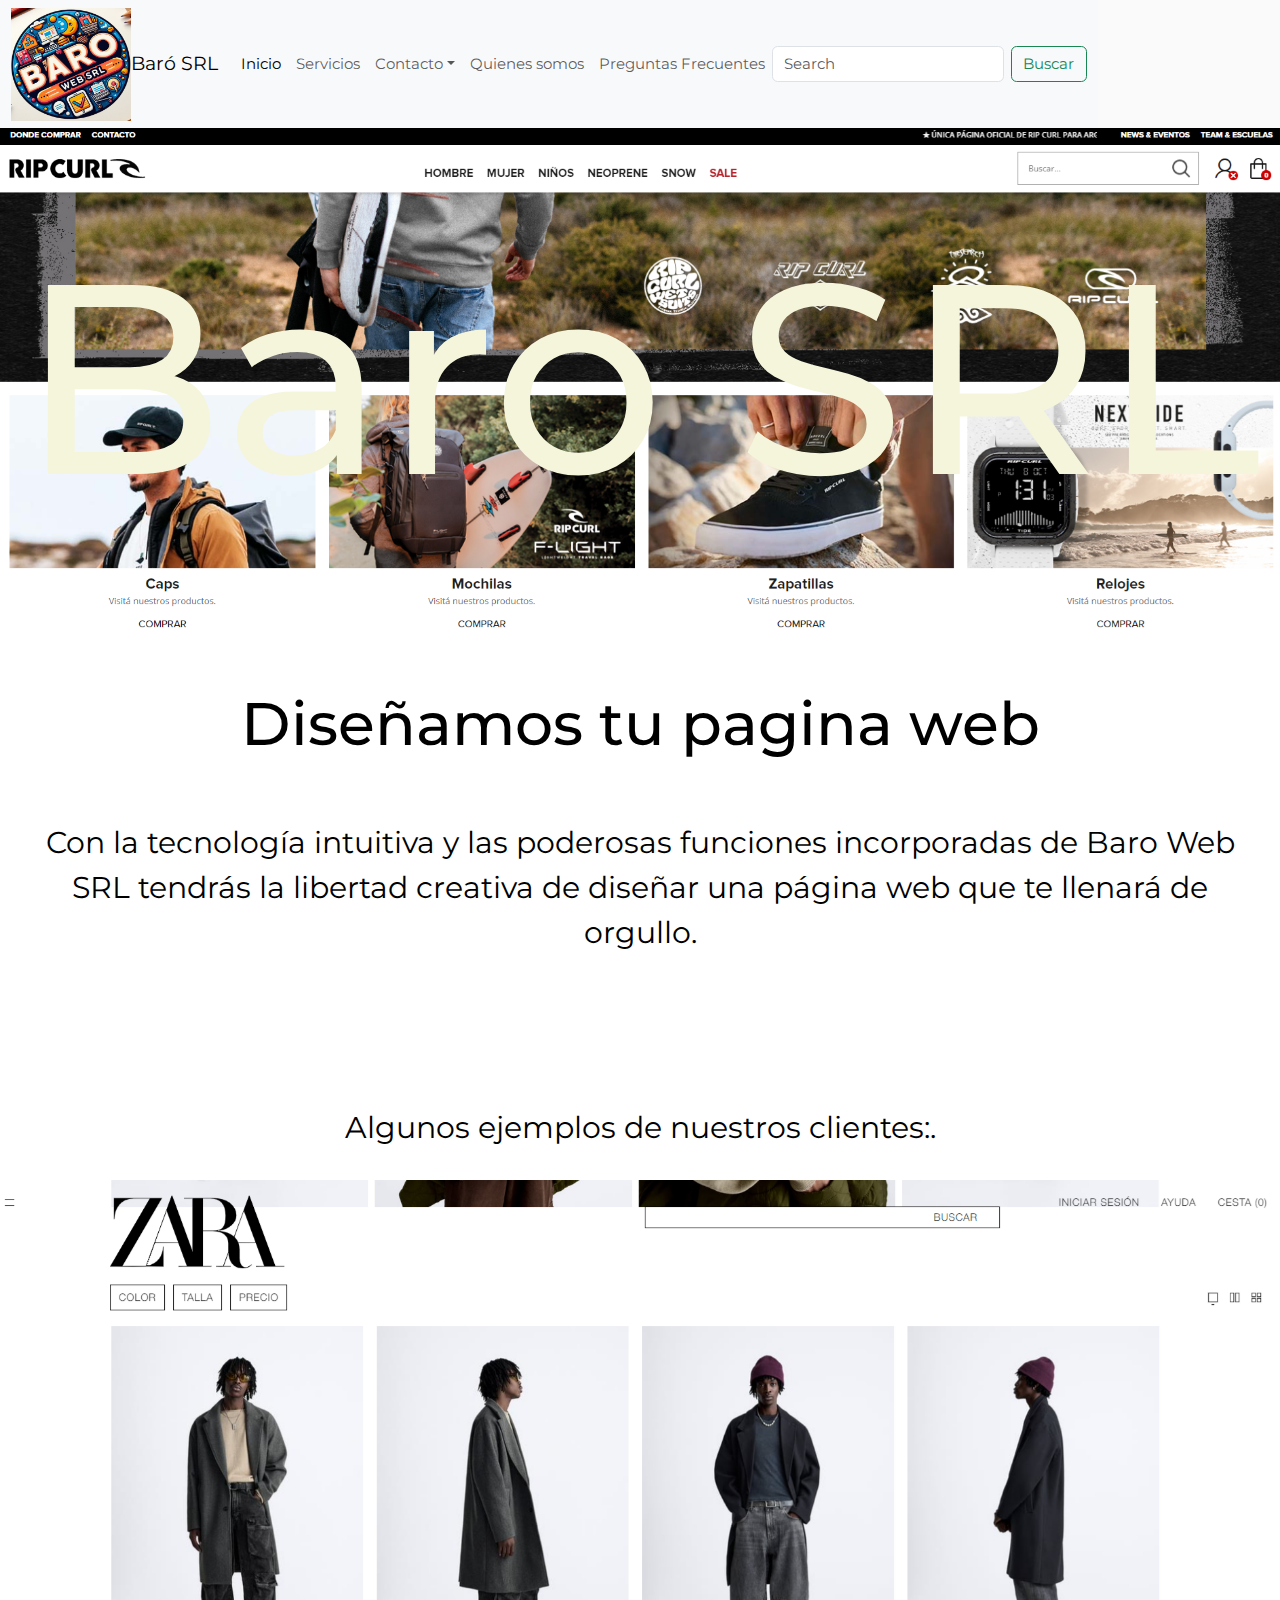
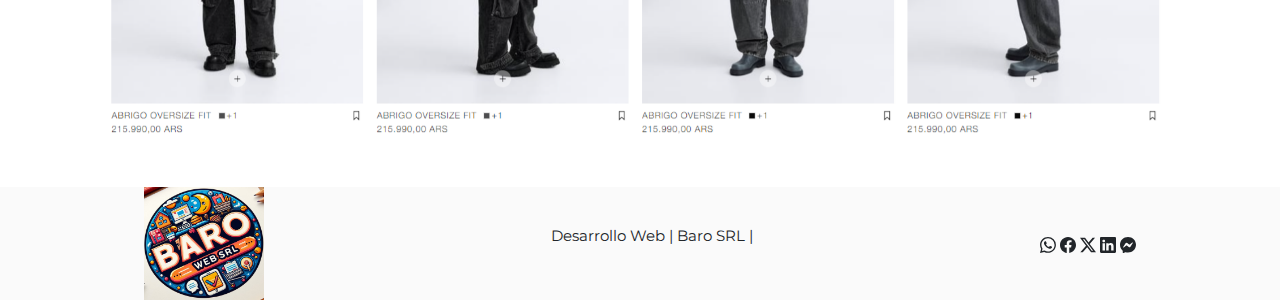
<file: index.html>
<!DOCTYPE html>
<html lang="en">
<head>
    <meta charset="UTF-8">
    <meta name="viewport" content="width=device-width, initial-scale=1.0">
    <!--google fonts-->
    <link rel="preconnect" href="https://fonts.googleapis.com">
    <link rel="preconnect" href="https://fonts.gstatic.com" crossorigin>
    <link href="https://fonts.googleapis.com/css2?family=Montserrat:ital,wght@0,100..900;1,100..900&display=swap" rel="stylesheet">
    <!--BOO-->
    <link href="https://cdn.jsdelivr.net/npm/bootstrap@5.3.3/dist/css/bootstrap.min.css" rel="stylesheet" integrity="sha384-QWTKZyjpPEjISv5WaRU9OFeRpok6YctnYmDr5pNlyT2bRjXh0JMhjY6hW+ALEwIH" crossorigin="anonymous">
    <!--mis estilos-->
    <link rel="stylesheet" href="./css/style.css">
    <title>Baro srl</title>
</head>
<body>
<div class="div-container">
    <header class="encabezado">
        <nav class="navbar navbar-expand-lg bg-body-tertiary">
            <div class="container-fluid">
                <img class="w-img" src="./assets/Designer (1).jpeg" alt="Logo empresa">
              <a class="navbar-brand" href="#">Baró SRL</a>
              <button class="navbar-toggler" type="button" data-bs-toggle="collapse" data-bs-target="#navbarSupportedContent" aria-controls="navbarSupportedContent" aria-expanded="false" aria-label="Toggle navigation">
                <span class="navbar-toggler-icon"></span>
              </button>
              <div class="collapse navbar-collapse" id="navbarSupportedContent">
                <ul class="navbar-nav me-auto mb-2 mb-lg-0">
                  <li class="nav-item">
                    <a class="nav-link active" aria-current="page" href="./index.html">Inicio</a>
                  </li>
                  <li class="nav-item">
                    <a class="nav-link" href="./pages/servicios.html">Servicios</a>
                  </li>
                  <li class="nav-item dropdown">
                    <a class="nav-link dropdown-toggle" href="./pages/contacto.html">Contacto</a>
                  </li>
                  <li class="nav-item">
                    <a class="nav-link" href="./pages/quienes-somos.html">Quienes somos</a>
                  </li>
                  <li class="nav-item">
                    <a class="nav-link" href="./pages/preguntas-frecuentes.html">Preguntas Frecuentes</a>
                  </li>
                </ul>
                <form class="d-flex" role="search">
                  <input class="form-control me-2" type="search" placeholder="Search" aria-label="Search">
                  <button class="btn btn-outline-success" type="submit">Buscar</button>
                </form>
              </div>
            </div>
          </nav>
    </header>
    <main>
        <div class="bg-banner"> <!--contenedor background-->
            <h1 class="title-primary">Baro SRL</h1>
        </div>
        <SECTion>
          <h2 class="title-second">Diseñamos tu pagina web</h2>
          <p class="parrafo">Con la tecnología intuitiva y las poderosas funciones incorporadas de Baro Web SRL tendrás la libertad creativa de diseñar una página web que te llenará de orgullo.</p>
          <BR>
          </BR>
          <BR>
          </BR>
          <p class="clientes">Algunos ejemplos de nuestros clientes:.</p>
            <div id="carouselExampleIndicators" class="carousel slide">
                <div class="carousel-indicators">
                  <button type="button" data-bs-target="#carouselExampleIndicators" data-bs-slide-to="0" class="active" aria-current="true" aria-label="Slide 1"></button>
                  <button type="button" data-bs-target="#carouselExampleIndicators" data-bs-slide-to="1" aria-label="Slide 2"></button>
                  <button type="button" data-bs-target="#carouselExampleIndicators" data-bs-slide-to="2" aria-label="Slide 3"></button>
                </div>
                <div class="carousel-inner">
                  <div class="carousel-item active">
                    <img src="./assets/EJEMPLO.png" class="d-block w-100" alt="...">
                  </div>
                  <div class="carousel-item">
                    <img src="./assets/one.png" class="d-block w-100" alt="...">
                  </div>
                  <div class="carousel-item">
                    <img src="./assets/two.png" class="d-block w-100" alt="...">
                  </div>
                </div>
                <button class="carousel-control-prev" type="button" data-bs-target="#carouselExampleIndicators" data-bs-slide="prev">
                  <span class="carousel-control-prev-icon" aria-hidden="true"></span>
                  <span class="visually-hidden">Previous</span>
                </button>
                <button class="carousel-control-next" type="button" data-bs-target="#carouselExampleIndicators" data-bs-slide="next">
                  <span class="carousel-control-next-icon" aria-hidden="true"></span>
                  <span class="visually-hidden">Next</span>
                </button>
              </div>
        </SECTion>
    </main>
    <footer class="pie">
        <!--logo-->
        <img class="w-img" src="./assets/Designer (1).jpeg" alt="logo">
        <!--copyright-->
        <p> Desarrollo Web | Baro SRL |</p>
         <!--redes sociales-->
        <div>
          <svg xmlns="http://www.w3.org/2000/svg" width="16" height="16" fill="currentColor" class="bi bi-whatsapp" viewBox="0 0 16 16">
            <path d="M13.601 2.326A7.85 7.85 0 0 0 7.994 0C3.627 0 .068 3.558.064 7.926c0 1.399.366 2.76 1.057 3.965L0 16l4.204-1.102a7.9 7.9 0 0 0 3.79.965h.004c4.368 0 7.926-3.558 7.93-7.93A7.9 7.9 0 0 0 13.6 2.326zM7.994 14.521a6.6 6.6 0 0 1-3.356-.92l-.24-.144-2.494.654.666-2.433-.156-.251a6.56 6.56 0 0 1-1.007-3.505c0-3.626 2.957-6.584 6.591-6.584a6.56 6.56 0 0 1 4.66 1.931 6.56 6.56 0 0 1 1.928 4.66c-.004 3.639-2.961 6.592-6.592 6.592m3.615-4.934c-.197-.099-1.17-.578-1.353-.646-.182-.065-.315-.099-.445.099-.133.197-.513.646-.627.775-.114.133-.232.148-.43.05-.197-.1-.836-.308-1.592-.985-.59-.525-.985-1.175-1.103-1.372-.114-.198-.011-.304.088-.403.087-.088.197-.232.296-.346.1-.114.133-.198.198-.33.065-.134.034-.248-.015-.347-.05-.099-.445-1.076-.612-1.47-.16-.389-.323-.335-.445-.34-.114-.007-.247-.007-.38-.007a.73.73 0 0 0-.529.247c-.182.198-.691.677-.691 1.654s.71 1.916.81 2.049c.098.133 1.394 2.132 3.383 2.992.47.205.84.326 1.129.418.475.152.904.129 1.246.08.38-.058 1.171-.48 1.338-.943.164-.464.164-.86.114-.943-.049-.084-.182-.133-.38-.232"/>
          </svg>
          <svg xmlns="http://www.w3.org/2000/svg" width="16" height="16" fill="currentColor" class="bi bi-facebook" viewBox="0 0 16 16">
            <path d="M16 8.049c0-4.446-3.582-8.05-8-8.05C3.58 0-.002 3.603-.002 8.05c0 4.017 2.926 7.347 6.75 7.951v-5.625h-2.03V8.05H6.75V6.275c0-2.017 1.195-3.131 3.022-3.131.876 0 1.791.157 1.791.157v1.98h-1.009c-.993 0-1.303.621-1.303 1.258v1.51h2.218l-.354 2.326H9.25V16c3.824-.604 6.75-3.934 6.75-7.951"/>
          </svg>
          <svg xmlns="http://www.w3.org/2000/svg" width="16" height="16" fill="currentColor" class="bi bi-twitter-x" viewBox="0 0 16 16">
            <path d="M12.6.75h2.454l-5.36 6.142L16 15.25h-4.937l-3.867-5.07-4.425 5.07H.316l5.733-6.57L0 .75h5.063l3.495 4.633L12.601.75Zm-.86 13.028h1.36L4.323 2.145H2.865z"/>
          </svg>
          <svg xmlns="http://www.w3.org/2000/svg" width="16" height="16" fill="currentColor" class="bi bi-linkedin" viewBox="0 0 16 16">
            <path d="M0 1.146C0 .513.526 0 1.175 0h13.65C15.474 0 16 .513 16 1.146v13.708c0 .633-.526 1.146-1.175 1.146H1.175C.526 16 0 15.487 0 14.854zm4.943 12.248V6.169H2.542v7.225zm-1.2-8.212c.837 0 1.358-.554 1.358-1.248-.015-.709-.52-1.248-1.342-1.248S2.4 3.226 2.4 3.934c0 .694.521 1.248 1.327 1.248zm4.908 8.212V9.359c0-.216.016-.432.08-.586.173-.431.568-.878 1.232-.878.869 0 1.216.662 1.216 1.634v3.865h2.401V9.25c0-2.22-1.184-3.252-2.764-3.252-1.274 0-1.845.7-2.165 1.193v.025h-.016l.016-.025V6.169h-2.4c.03.678 0 7.225 0 7.225z"/>
          </svg>
          <svg xmlns="http://www.w3.org/2000/svg" width="16" height="16" fill="currentColor" class="bi bi-messenger" viewBox="0 0 16 16">
            <path d="M0 7.76C0 3.301 3.493 0 8 0s8 3.301 8 7.76-3.493 7.76-8 7.76c-.81 0-1.586-.107-2.316-.307a.64.64 0 0 0-.427.03l-1.588.702a.64.64 0 0 1-.898-.566l-.044-1.423a.64.64 0 0 0-.215-.456C.956 12.108 0 10.092 0 7.76m5.546-1.459-2.35 3.728c-.225.358.214.761.551.506l2.525-1.916a.48.48 0 0 1 .578-.002l1.869 1.402a1.2 1.2 0 0 0 1.735-.32l2.35-3.728c.226-.358-.214-.761-.551-.506L9.728 7.381a.48.48 0 0 1-.578.002L7.281 5.98a1.2 1.2 0 0 0-1.735.32z"/>
          </svg>
        </div>    
    </footer>
</div>

<!--BS SCRIP-->
<script src="https://cdn.jsdelivr.net/npm/@popperjs/core@2.11.8/dist/umd/popper.min.js" integrity="sha384-I7E8VVD/ismYTF4hNIPjVp/Zjvgyol6VFvRkX/vR+Vc4jQkC+hVqc2pM8ODewa9r" crossorigin="anonymous"></script>
<script src="https://cdn.jsdelivr.net/npm/bootstrap@5.3.3/dist/js/bootstrap.min.js" integrity="sha384-0pUGZvbkm6XF6gxjEnlmuGrJXVbNuzT9qBBavbLwCsOGabYfZo0T0to5eqruptLy" crossorigin="anonymous"></script>

</body>
</html>
</file>
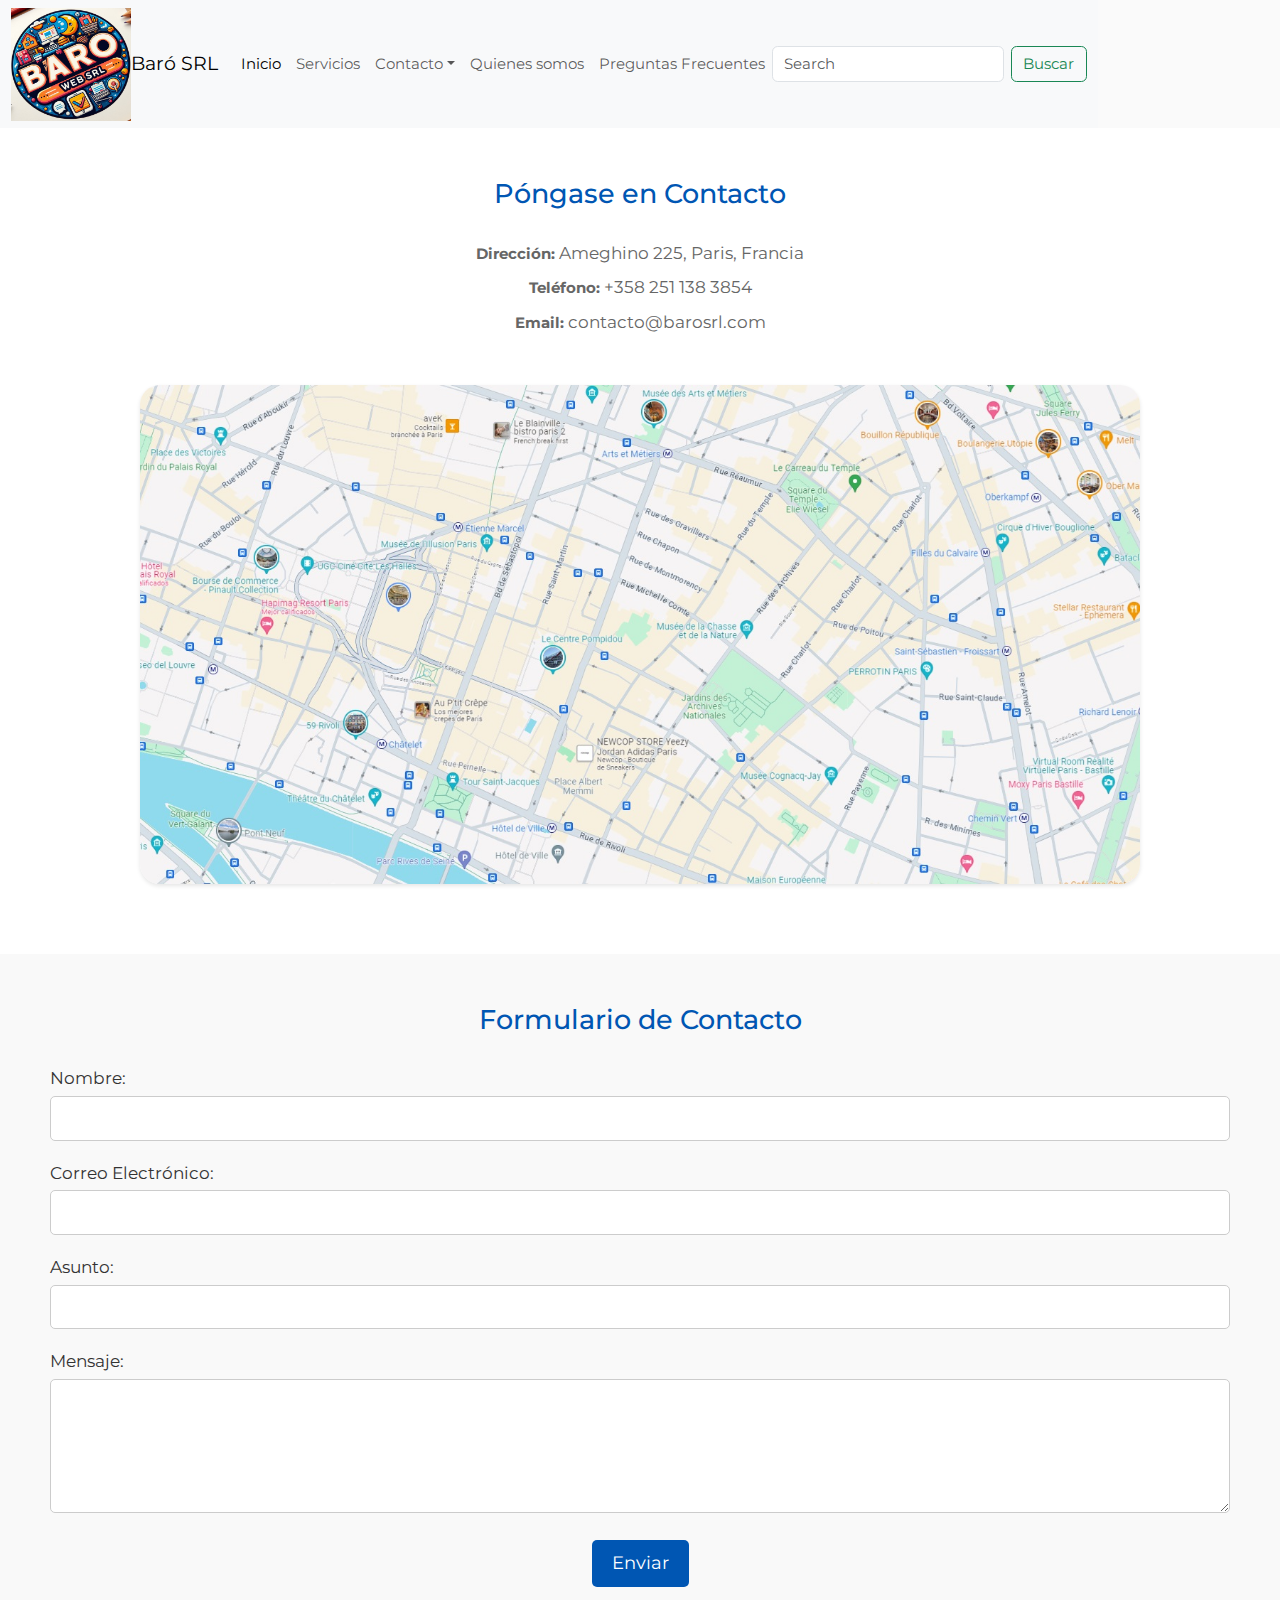
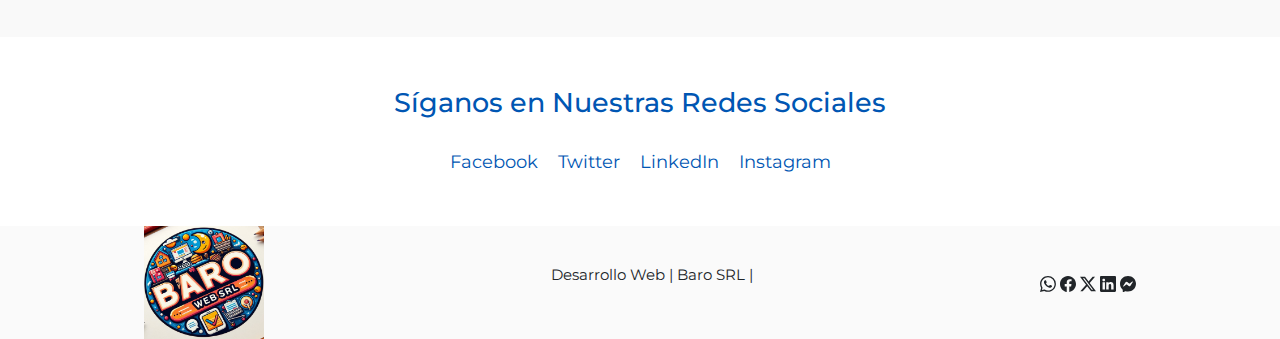
<file: pages/contacto.html>
<!DOCTYPE html>
<html lang="en">
<head>
    <meta charset="UTF-8">
    <meta name="viewport" content="width=device-width, initial-scale=1.0">
    <!--google fonts-->
    <link rel="preconnect" href="https://fonts.googleapis.com">
    <link rel="preconnect" href="https://fonts.gstatic.com" crossorigin>
    <link href="https://fonts.googleapis.com/css2?family=Montserrat:ital,wght@0,100..900;1,100..900&display=swap" rel="stylesheet">
    <!--BOO-->
    <link href="https://cdn.jsdelivr.net/npm/bootstrap@5.3.3/dist/css/bootstrap.min.css" rel="stylesheet" integrity="sha384-QWTKZyjpPEjISv5WaRU9OFeRpok6YctnYmDr5pNlyT2bRjXh0JMhjY6hW+ALEwIH" crossorigin="anonymous">
    <!--mis estilos-->
    <link rel="stylesheet" href="../css/style.css">
    <title>Contacto</title>
</head>
<body>
<div class="div-container">
    <header class="encabezado">
        <nav class="navbar navbar-expand-lg bg-body-tertiary">
            <div class="container-fluid">
                <img class="w-img" src="../assets/Designer (1).jpeg" alt="Logo empresa">
              <a class="navbar-brand" href="#">Baró SRL</a>
              <button class="navbar-toggler" type="button" data-bs-toggle="collapse" data-bs-target="#navbarSupportedContent" aria-controls="navbarSupportedContent" aria-expanded="false" aria-label="Toggle navigation">
                <span class="navbar-toggler-icon"></span>
              </button>
              <div class="collapse navbar-collapse" id="navbarSupportedContent">
                <ul class="navbar-nav me-auto mb-2 mb-lg-0">
                  <li class="nav-item">
                    <a class="nav-link active" aria-current="page" href="../index.html">Inicio</a>
                  </li>
                  <li class="nav-item">
                    <a class="nav-link" href="./servicios.html">Servicios</a>
                  </li>
                  <li class="nav-item dropdown">
                        <a class="nav-link dropdown-toggle" href="./contacto.html">Contacto</a>
                  </li>
                  <li class="nav-item">
                    <a class="nav-link" href="./quienes-somos.html">Quienes somos</a>
                  </li>
                  <li class="nav-item">
                    <a class="nav-link" href="./preguntas-frecuentes.html">Preguntas Frecuentes</a>
                  </li>
                </ul>
                <form class="d-flex" role="search">
                  <input class="form-control me-2" type="search" placeholder="Search" aria-label="Search">
                  <button class="btn btn-outline-success" type="submit">Buscar</button>
                </form>
              </div>
            </div>
          </nav>
    </header>
    <section class="contact-info">
        <h2>Póngase en Contacto</h2>
        <div class="info">
            <p><strong>Dirección:</strong> Ameghino 225, Paris, Francia</p>
            <p><strong>Teléfono:</strong> +358 251 138 3854</p>
            <p><strong>Email:</strong> contacto@barosrl.com</p>
        </div>
        <div class="map">
            <img src="../assets/MAPA.jpg" alt="Mapa de la ubicación de la empresa">
        </div>
    </section>
    <section class="contact-form">
        <h2>Formulario de Contacto</h2>
        <form action="enviar_formulario.php" method="post">
            <div class="form-group">
                <label for="nombre">Nombre:</label>
                <input type="text" id="nombre" name="nombre" required>
            </div>
            <div class="form-group">
                <label for="email">Correo Electrónico:</label>
                <input type="email" id="email" name="email" required>
            </div>
            <div class="form-group">
                <label for="asunto">Asunto:</label>
                <input type="text" id="asunto" name="asunto" required>
            </div>
            <div class="form-group">
                <label for="mensaje">Mensaje:</label>
                <textarea id="mensaje" name="mensaje" rows="5" required></textarea>
            </div>
            <button type="submit">Enviar</button>
        </form>
    </section>
    <footer>
        <section class="social-media">
            <h2>Síganos en Nuestras Redes Sociales</h2>
            <div class="social-links">
                <a href="https://www.facebook.com" target="_blank">Facebook</a>
                <a href="https://www.twitter.com" target="_blank">Twitter</a>
                <a href="https://www.linkedin.com" target="_blank">LinkedIn</a>
                <a href="https://www.instagram.com" target="_blank">Instagram</a>
            </div>
        </section>
        <section class="pie">
            <img class="w-img" src="../assets/Designer (1).jpeg" alt="logo">
            <!--copyright-->
            <p> Desarrollo Web | Baro SRL |</p>
                <div>
                  <svg xmlns="http://www.w3.org/2000/svg" width="16" height="16" fill="currentColor" class="bi bi-whatsapp" viewBox="0 0 16 16">
                    <path d="M13.601 2.326A7.85 7.85 0 0 0 7.994 0C3.627 0 .068 3.558.064 7.926c0 1.399.366 2.76 1.057 3.965L0 16l4.204-1.102a7.9 7.9 0 0 0 3.79.965h.004c4.368 0 7.926-3.558 7.93-7.93A7.9 7.9 0 0 0 13.6 2.326zM7.994 14.521a6.6 6.6 0 0 1-3.356-.92l-.24-.144-2.494.654.666-2.433-.156-.251a6.56 6.56 0 0 1-1.007-3.505c0-3.626 2.957-6.584 6.591-6.584a6.56 6.56 0 0 1 4.66 1.931 6.56 6.56 0 0 1 1.928 4.66c-.004 3.639-2.961 6.592-6.592 6.592m3.615-4.934c-.197-.099-1.17-.578-1.353-.646-.182-.065-.315-.099-.445.099-.133.197-.513.646-.627.775-.114.133-.232.148-.43.05-.197-.1-.836-.308-1.592-.985-.59-.525-.985-1.175-1.103-1.372-.114-.198-.011-.304.088-.403.087-.088.197-.232.296-.346.1-.114.133-.198.198-.33.065-.134.034-.248-.015-.347-.05-.099-.445-1.076-.612-1.47-.16-.389-.323-.335-.445-.34-.114-.007-.247-.007-.38-.007a.73.73 0 0 0-.529.247c-.182.198-.691.677-.691 1.654s.71 1.916.81 2.049c.098.133 1.394 2.132 3.383 2.992.47.205.84.326 1.129.418.475.152.904.129 1.246.08.38-.058 1.171-.48 1.338-.943.164-.464.164-.86.114-.943-.049-.084-.182-.133-.38-.232"/>
                  </svg>
                  <svg xmlns="http://www.w3.org/2000/svg" width="16" height="16" fill="currentColor" class="bi bi-facebook" viewBox="0 0 16 16">
                    <path d="M16 8.049c0-4.446-3.582-8.05-8-8.05C3.58 0-.002 3.603-.002 8.05c0 4.017 2.926 7.347 6.75 7.951v-5.625h-2.03V8.05H6.75V6.275c0-2.017 1.195-3.131 3.022-3.131.876 0 1.791.157 1.791.157v1.98h-1.009c-.993 0-1.303.621-1.303 1.258v1.51h2.218l-.354 2.326H9.25V16c3.824-.604 6.75-3.934 6.75-7.951"/>
                  </svg>
                  <svg xmlns="http://www.w3.org/2000/svg" width="16" height="16" fill="currentColor" class="bi bi-twitter-x" viewBox="0 0 16 16">
                    <path d="M12.6.75h2.454l-5.36 6.142L16 15.25h-4.937l-3.867-5.07-4.425 5.07H.316l5.733-6.57L0 .75h5.063l3.495 4.633L12.601.75Zm-.86 13.028h1.36L4.323 2.145H2.865z"/>
                  </svg>
                  <svg xmlns="http://www.w3.org/2000/svg" width="16" height="16" fill="currentColor" class="bi bi-linkedin" viewBox="0 0 16 16">
                    <path d="M0 1.146C0 .513.526 0 1.175 0h13.65C15.474 0 16 .513 16 1.146v13.708c0 .633-.526 1.146-1.175 1.146H1.175C.526 16 0 15.487 0 14.854zm4.943 12.248V6.169H2.542v7.225zm-1.2-8.212c.837 0 1.358-.554 1.358-1.248-.015-.709-.52-1.248-1.342-1.248S2.4 3.226 2.4 3.934c0 .694.521 1.248 1.327 1.248zm4.908 8.212V9.359c0-.216.016-.432.08-.586.173-.431.568-.878 1.232-.878.869 0 1.216.662 1.216 1.634v3.865h2.401V9.25c0-2.22-1.184-3.252-2.764-3.252-1.274 0-1.845.7-2.165 1.193v.025h-.016l.016-.025V6.169h-2.4c.03.678 0 7.225 0 7.225z"/>
                  </svg>
                  <svg xmlns="http://www.w3.org/2000/svg" width="16" height="16" fill="currentColor" class="bi bi-messenger" viewBox="0 0 16 16">
                    <path d="M0 7.76C0 3.301 3.493 0 8 0s8 3.301 8 7.76-3.493 7.76-8 7.76c-.81 0-1.586-.107-2.316-.307a.64.64 0 0 0-.427.03l-1.588.702a.64.64 0 0 1-.898-.566l-.044-1.423a.64.64 0 0 0-.215-.456C.956 12.108 0 10.092 0 7.76m5.546-1.459-2.35 3.728c-.225.358.214.761.551.506l2.525-1.916a.48.48 0 0 1 .578-.002l1.869 1.402a1.2 1.2 0 0 0 1.735-.32l2.35-3.728c.226-.358-.214-.761-.551-.506L9.728 7.381a.48.48 0 0 1-.578.002L7.281 5.98a1.2 1.2 0 0 0-1.735.32z"/>
                  </svg>
                </div>  
        </section>
    </footer>
    <!--BS SCRIP-->
<script src="https://cdn.jsdelivr.net/npm/@popperjs/core@2.11.8/dist/umd/popper.min.js" integrity="sha384-I7E8VVD/ismYTF4hNIPjVp/Zjvgyol6VFvRkX/vR+Vc4jQkC+hVqc2pM8ODewa9r" crossorigin="anonymous"></script>
<script src="https://cdn.jsdelivr.net/npm/bootstrap@5.3.3/dist/js/bootstrap.min.js" integrity="sha384-0pUGZvbkm6XF6gxjEnlmuGrJXVbNuzT9qBBavbLwCsOGabYfZo0T0to5eqruptLy" crossorigin="anonymous"></script>


</body>
</html>
</file>
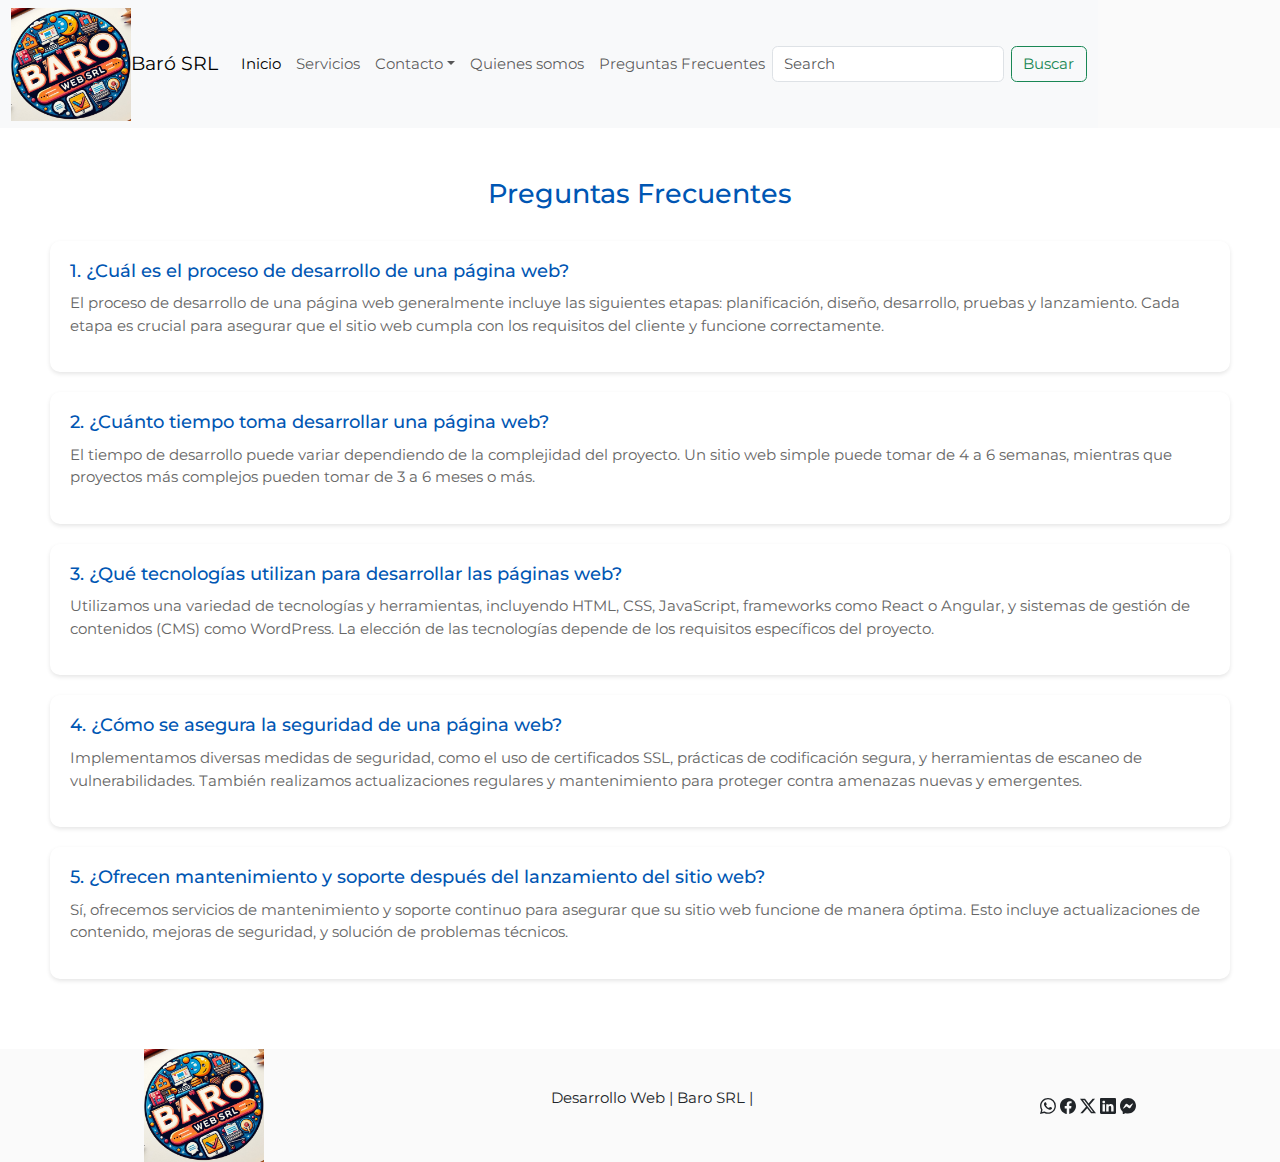
<file: pages/preguntas-frecuentes.html>
<!DOCTYPE html>
<html lang="en">
<head>
    <meta charset="UTF-8">
    <meta name="viewport" content="width=device-width, initial-scale=1.0">
    <!--google fonts-->
    <link rel="preconnect" href="https://fonts.googleapis.com">
    <link rel="preconnect" href="https://fonts.gstatic.com" crossorigin>
    <link href="https://fonts.googleapis.com/css2?family=Montserrat:ital,wght@0,100..900;1,100..900&display=swap" rel="stylesheet">
    <!--BOO-->
    <link href="https://cdn.jsdelivr.net/npm/bootstrap@5.3.3/dist/css/bootstrap.min.css" rel="stylesheet" integrity="sha384-QWTKZyjpPEjISv5WaRU9OFeRpok6YctnYmDr5pNlyT2bRjXh0JMhjY6hW+ALEwIH" crossorigin="anonymous">
    <!--mis estilos-->
    <link rel="stylesheet" href="../css/style.css">
    <title>Preguntas Frecuentes </title>
</head>
<body>
<div class="div-container">
    <header class="encabezado">
        <nav class="navbar navbar-expand-lg bg-body-tertiary">
            <div class="container-fluid">
                <img class="w-img" src="../assets/Designer (1).jpeg" alt="Logo empresa">
              <a class="navbar-brand" href="#">Baró SRL</a>
              <button class="navbar-toggler" type="button" data-bs-toggle="collapse" data-bs-target="#navbarSupportedContent" aria-controls="navbarSupportedContent" aria-expanded="false" aria-label="Toggle navigation">
                <span class="navbar-toggler-icon"></span>
              </button>
              <div class="collapse navbar-collapse" id="navbarSupportedContent">
                <ul class="navbar-nav me-auto mb-2 mb-lg-0">
                  <li class="nav-item">
                    <a class="nav-link active" aria-current="page" href="../index.html">Inicio</a>
                  </li>
                  <li class="nav-item">
                    <a class="nav-link" href="./servicios.html">Servicios</a>
                  </li>
                  <li class="nav-item dropdown">
                    <a class="nav-link dropdown-toggle" href="./contacto.html">Contacto</a>
                  </li>
                  <li class="nav-item">
                    <a class="nav-link" href="./quienes-somos.html">Quienes somos</a>
                  </li>
                  <li class="nav-item">
                    <a class="nav-link" href="./preguntas-frecuentes.html">Preguntas Frecuentes</a>
                  </li>
                </ul>
                <form class="d-flex" role="search">
                  <input class="form-control me-2" type="search" placeholder="Search" aria-label="Search">
                  <button class="btn btn-outline-success" type="submit">Buscar</button>
                </form>
              </div>
            </div>
          </nav>
    </header>

    <section class="faq">
        <h2>Preguntas Frecuentes</h2>
        <div class="question">
            <h3>1. ¿Cuál es el proceso de desarrollo de una página web?</h3>
            <p>El proceso de desarrollo de una página web generalmente incluye las siguientes etapas: planificación, diseño, desarrollo, pruebas y lanzamiento. Cada etapa es crucial para asegurar que el sitio web cumpla con los requisitos del cliente y funcione correctamente.</p>
        </div>
        <div class="question">
            <h3>2. ¿Cuánto tiempo toma desarrollar una página web?</h3>
            <p>El tiempo de desarrollo puede variar dependiendo de la complejidad del proyecto. Un sitio web simple puede tomar de 4 a 6 semanas, mientras que proyectos más complejos pueden tomar de 3 a 6 meses o más.</p>
        </div>
        <div class="question">
            <h3>3. ¿Qué tecnologías utilizan para desarrollar las páginas web?</h3>
            <p>Utilizamos una variedad de tecnologías y herramientas, incluyendo HTML, CSS, JavaScript, frameworks como React o Angular, y sistemas de gestión de contenidos (CMS) como WordPress. La elección de las tecnologías depende de los requisitos específicos del proyecto.</p>
        </div>
        <div class="question">
            <h3>4. ¿Cómo se asegura la seguridad de una página web?</h3>
            <p>Implementamos diversas medidas de seguridad, como el uso de certificados SSL, prácticas de codificación segura, y herramientas de escaneo de vulnerabilidades. También realizamos actualizaciones regulares y mantenimiento para proteger contra amenazas nuevas y emergentes.</p>
        </div>
        <div class="question">
            <h3>5. ¿Ofrecen mantenimiento y soporte después del lanzamiento del sitio web?</h3>
            <p>Sí, ofrecemos servicios de mantenimiento y soporte continuo para asegurar que su sitio web funcione de manera óptima. Esto incluye actualizaciones de contenido, mejoras de seguridad, y solución de problemas técnicos.</p>
        </div>
    </section>

<footer class="pie">
    <!--logo-->
    <img class="w-img" src="../assets/Designer (1).jpeg" alt="logo">
    <!--copyright-->
    <p> Desarrollo Web | Baro SRL |</p>
     <!--redes sociales-->
    <div>
      <svg xmlns="http://www.w3.org/2000/svg" width="16" height="16" fill="currentColor" class="bi bi-whatsapp" viewBox="0 0 16 16">
        <path d="M13.601 2.326A7.85 7.85 0 0 0 7.994 0C3.627 0 .068 3.558.064 7.926c0 1.399.366 2.76 1.057 3.965L0 16l4.204-1.102a7.9 7.9 0 0 0 3.79.965h.004c4.368 0 7.926-3.558 7.93-7.93A7.9 7.9 0 0 0 13.6 2.326zM7.994 14.521a6.6 6.6 0 0 1-3.356-.92l-.24-.144-2.494.654.666-2.433-.156-.251a6.56 6.56 0 0 1-1.007-3.505c0-3.626 2.957-6.584 6.591-6.584a6.56 6.56 0 0 1 4.66 1.931 6.56 6.56 0 0 1 1.928 4.66c-.004 3.639-2.961 6.592-6.592 6.592m3.615-4.934c-.197-.099-1.17-.578-1.353-.646-.182-.065-.315-.099-.445.099-.133.197-.513.646-.627.775-.114.133-.232.148-.43.05-.197-.1-.836-.308-1.592-.985-.59-.525-.985-1.175-1.103-1.372-.114-.198-.011-.304.088-.403.087-.088.197-.232.296-.346.1-.114.133-.198.198-.33.065-.134.034-.248-.015-.347-.05-.099-.445-1.076-.612-1.47-.16-.389-.323-.335-.445-.34-.114-.007-.247-.007-.38-.007a.73.73 0 0 0-.529.247c-.182.198-.691.677-.691 1.654s.71 1.916.81 2.049c.098.133 1.394 2.132 3.383 2.992.47.205.84.326 1.129.418.475.152.904.129 1.246.08.38-.058 1.171-.48 1.338-.943.164-.464.164-.86.114-.943-.049-.084-.182-.133-.38-.232"/>
      </svg>
      <svg xmlns="http://www.w3.org/2000/svg" width="16" height="16" fill="currentColor" class="bi bi-facebook" viewBox="0 0 16 16">
        <path d="M16 8.049c0-4.446-3.582-8.05-8-8.05C3.58 0-.002 3.603-.002 8.05c0 4.017 2.926 7.347 6.75 7.951v-5.625h-2.03V8.05H6.75V6.275c0-2.017 1.195-3.131 3.022-3.131.876 0 1.791.157 1.791.157v1.98h-1.009c-.993 0-1.303.621-1.303 1.258v1.51h2.218l-.354 2.326H9.25V16c3.824-.604 6.75-3.934 6.75-7.951"/>
      </svg>
      <svg xmlns="http://www.w3.org/2000/svg" width="16" height="16" fill="currentColor" class="bi bi-twitter-x" viewBox="0 0 16 16">
        <path d="M12.6.75h2.454l-5.36 6.142L16 15.25h-4.937l-3.867-5.07-4.425 5.07H.316l5.733-6.57L0 .75h5.063l3.495 4.633L12.601.75Zm-.86 13.028h1.36L4.323 2.145H2.865z"/>
      </svg>
      <svg xmlns="http://www.w3.org/2000/svg" width="16" height="16" fill="currentColor" class="bi bi-linkedin" viewBox="0 0 16 16">
        <path d="M0 1.146C0 .513.526 0 1.175 0h13.65C15.474 0 16 .513 16 1.146v13.708c0 .633-.526 1.146-1.175 1.146H1.175C.526 16 0 15.487 0 14.854zm4.943 12.248V6.169H2.542v7.225zm-1.2-8.212c.837 0 1.358-.554 1.358-1.248-.015-.709-.52-1.248-1.342-1.248S2.4 3.226 2.4 3.934c0 .694.521 1.248 1.327 1.248zm4.908 8.212V9.359c0-.216.016-.432.08-.586.173-.431.568-.878 1.232-.878.869 0 1.216.662 1.216 1.634v3.865h2.401V9.25c0-2.22-1.184-3.252-2.764-3.252-1.274 0-1.845.7-2.165 1.193v.025h-.016l.016-.025V6.169h-2.4c.03.678 0 7.225 0 7.225z"/>
      </svg>
      <svg xmlns="http://www.w3.org/2000/svg" width="16" height="16" fill="currentColor" class="bi bi-messenger" viewBox="0 0 16 16">
        <path d="M0 7.76C0 3.301 3.493 0 8 0s8 3.301 8 7.76-3.493 7.76-8 7.76c-.81 0-1.586-.107-2.316-.307a.64.64 0 0 0-.427.03l-1.588.702a.64.64 0 0 1-.898-.566l-.044-1.423a.64.64 0 0 0-.215-.456C.956 12.108 0 10.092 0 7.76m5.546-1.459-2.35 3.728c-.225.358.214.761.551.506l2.525-1.916a.48.48 0 0 1 .578-.002l1.869 1.402a1.2 1.2 0 0 0 1.735-.32l2.35-3.728c.226-.358-.214-.761-.551-.506L9.728 7.381a.48.48 0 0 1-.578.002L7.281 5.98a1.2 1.2 0 0 0-1.735.32z"/>
      </svg>
    </div>    
</footer>
</body>
</html>
</file>
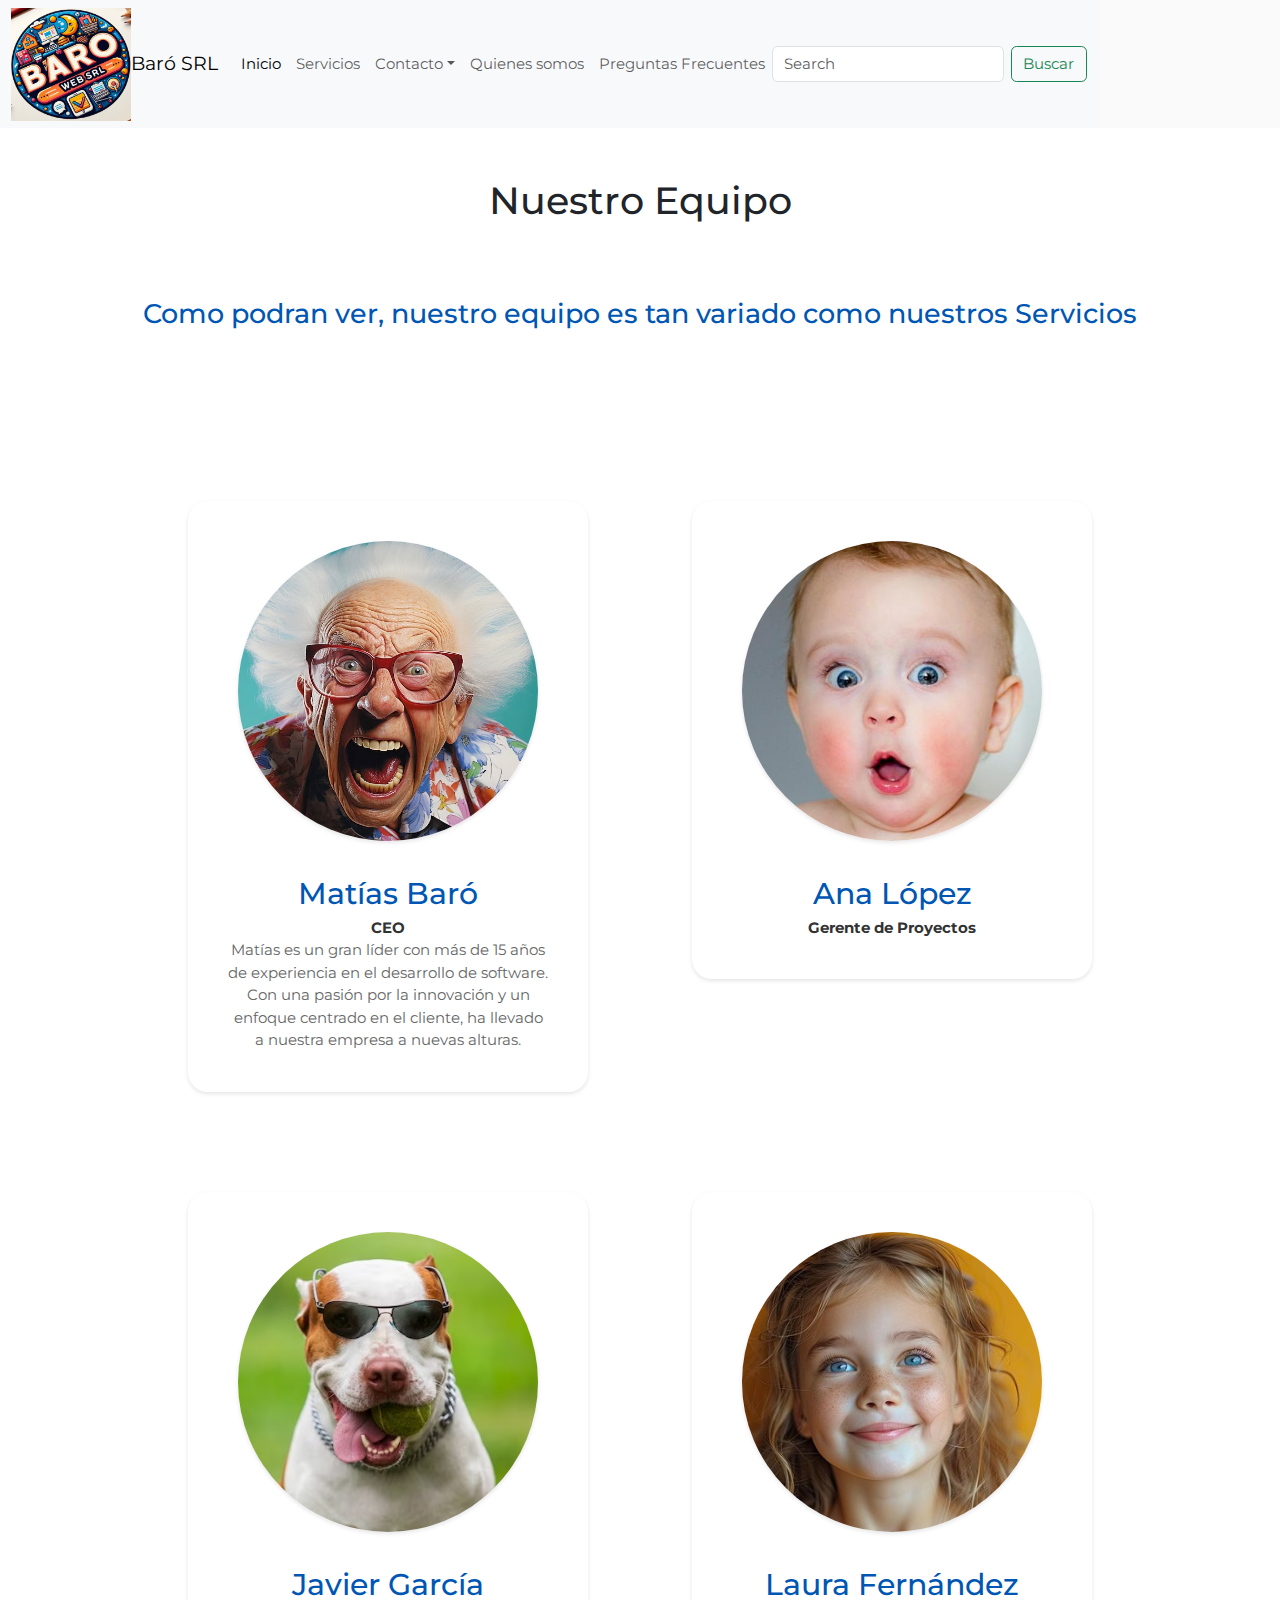
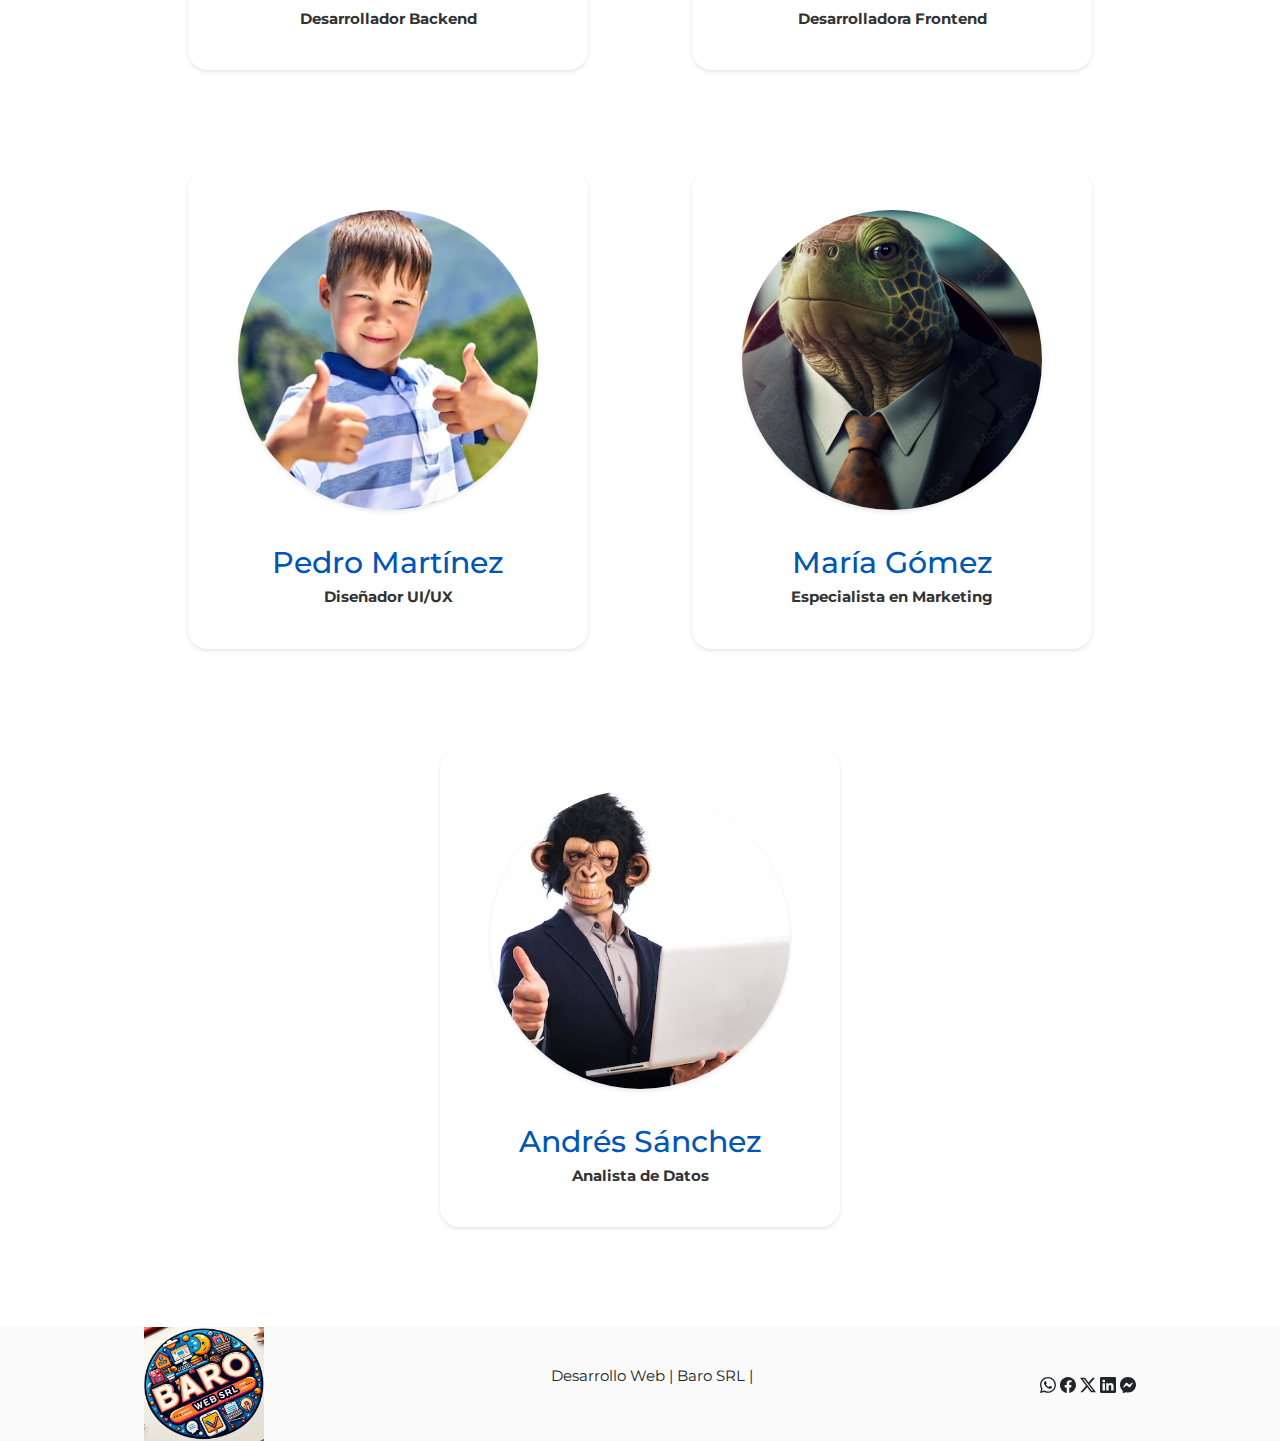
<file: pages/quienes-somos.html>
<!DOCTYPE html>
<html lang="en">
<head>
    <meta charset="UTF-8">
    <meta name="viewport" content="width=device-width, initial-scale=1.0">
    <!--google fonts-->
    <link rel="preconnect" href="https://fonts.googleapis.com">
    <link rel="preconnect" href="https://fonts.gstatic.com" crossorigin>
    <link href="https://fonts.googleapis.com/css2?family=Montserrat:ital,wght@0,100..900;1,100..900&display=swap" rel="stylesheet">
    <!--BOO-->
    <link href="https://cdn.jsdelivr.net/npm/bootstrap@5.3.3/dist/css/bootstrap.min.css" rel="stylesheet" integrity="sha384-QWTKZyjpPEjISv5WaRU9OFeRpok6YctnYmDr5pNlyT2bRjXh0JMhjY6hW+ALEwIH" crossorigin="anonymous">
    <!--mis estilos-->
    <link rel="stylesheet" href="../css/style.css">
    <title>Quienes Somos</title>
</head>
<body>
<div class="div-container">
    <header class="encabezado">
        <nav class="navbar navbar-expand-lg bg-body-tertiary">
            <div class="container-fluid">
                <img class="w-img" src="../assets/Designer (1).jpeg" alt="Logo empresa">
              <a class="navbar-brand" href="#">Baró SRL</a>
              <button class="navbar-toggler" type="button" data-bs-toggle="collapse" data-bs-target="#navbarSupportedContent" aria-controls="navbarSupportedContent" aria-expanded="false" aria-label="Toggle navigation">
                <span class="navbar-toggler-icon"></span>
              </button>
              <div class="collapse navbar-collapse" id="navbarSupportedContent">
                <ul class="navbar-nav me-auto mb-2 mb-lg-0">
                  <li class="nav-item">
                    <a class="nav-link active" aria-current="page" href="../index.html">Inicio</a>
                  </li>
                  <li class="nav-item">
                    <a class="nav-link" href="./servicios.html">Servicios</a>
                  </li>
                  <li class="nav-item dropdown">
                    <a class="nav-link dropdown-toggle" href="./contacto.html">Contacto</a>
                  </li>
                  <li class="nav-item">
                    <a class="nav-link" href="./quienes-somos.html">Quienes somos</a>
                  </li>
                  <li class="nav-item">
                    <a class="nav-link" href="./preguntas-frecuentes.html">Preguntas Frecuentes</a>
                  </li>
                </ul>
                <form class="d-flex" role="search">
                  <input class="form-control me-2" type="search" placeholder="Search" aria-label="Search">
                  <button class="btn btn-outline-success" type="submit">Buscar</button>
                </form>
              </div>
            </div>
          </nav>
    </header>
        

    <section class="team">
        <h1>Nuestro Equipo</h1>
        <br><br><br>
        <h2> Como podran ver, nuestro equipo es tan variado como nuestros Servicios</h2>
        <BR><BR></BR></BR>
        <div class="team-member">
            <img src="..//assets/bebe4.jpg" alt="Matías Baró" class="team-photo">
            <h3>Matías Baró</h3>
            <p>CEO</p>
            <p>Matías es un gran líder con más de 15 años de experiencia en el desarrollo de software. Con una pasión por la innovación y un enfoque centrado en el cliente, ha llevado a nuestra empresa a nuevas alturas.</p>
        </div>
        <div class="team-member">
            <img src="../assets/bebe.jpg" alt="Empleado 1" class="team-photo">
            <h3>Ana López</h3>
            <p>Gerente de Proyectos</p>
        </div>
        <div class="team-member">
            <img src="../assets/BEBE5.jpg" alt="Empleado 2" class="team-photo">
            <h3>Javier García</h3>
            <p>Desarrollador Backend</p>
        </div>
        <div class="team-member">
            <img src="../assets/bebe3.jpg" alt="Empleado 3" class="team-photo">
            <h3>Laura Fernández</h3>
            <p>Desarrolladora Frontend</p>
        </div>
        <div class="team-member">
            <img src="../assets/bebe2.jpg" alt="Empleado 4" class="team-photo">
            <h3>Pedro Martínez</h3>
            <p>Diseñador UI/UX</p>
        </div>
        <div class="team-member">
            <img src="../assets/BEBE6.jpg" alt="Empleado 5" class="team-photo">
            <h3>María Gómez</h3>
            <p>Especialista en Marketing</p>
        </div>
        <div class="team-member">
            <img src="../assets/BEBE7.jpg" alt="Empleado 6" class="team-photo">
            <h3>Andrés Sánchez</h3>
            <p>Analista de Datos</p>
        </div>
    </section>

    <footer class="pie">
        <!--logo-->
        <img class="w-img" src="../assets/Designer (1).jpeg" alt="logo">
        <!--copyright-->
        <p> Desarrollo Web | Baro SRL |</p>
         <!--redes sociales-->
        <div>
          <svg xmlns="http://www.w3.org/2000/svg" width="16" height="16" fill="currentColor" class="bi bi-whatsapp" viewBox="0 0 16 16">
            <path d="M13.601 2.326A7.85 7.85 0 0 0 7.994 0C3.627 0 .068 3.558.064 7.926c0 1.399.366 2.76 1.057 3.965L0 16l4.204-1.102a7.9 7.9 0 0 0 3.79.965h.004c4.368 0 7.926-3.558 7.93-7.93A7.9 7.9 0 0 0 13.6 2.326zM7.994 14.521a6.6 6.6 0 0 1-3.356-.92l-.24-.144-2.494.654.666-2.433-.156-.251a6.56 6.56 0 0 1-1.007-3.505c0-3.626 2.957-6.584 6.591-6.584a6.56 6.56 0 0 1 4.66 1.931 6.56 6.56 0 0 1 1.928 4.66c-.004 3.639-2.961 6.592-6.592 6.592m3.615-4.934c-.197-.099-1.17-.578-1.353-.646-.182-.065-.315-.099-.445.099-.133.197-.513.646-.627.775-.114.133-.232.148-.43.05-.197-.1-.836-.308-1.592-.985-.59-.525-.985-1.175-1.103-1.372-.114-.198-.011-.304.088-.403.087-.088.197-.232.296-.346.1-.114.133-.198.198-.33.065-.134.034-.248-.015-.347-.05-.099-.445-1.076-.612-1.47-.16-.389-.323-.335-.445-.34-.114-.007-.247-.007-.38-.007a.73.73 0 0 0-.529.247c-.182.198-.691.677-.691 1.654s.71 1.916.81 2.049c.098.133 1.394 2.132 3.383 2.992.47.205.84.326 1.129.418.475.152.904.129 1.246.08.38-.058 1.171-.48 1.338-.943.164-.464.164-.86.114-.943-.049-.084-.182-.133-.38-.232"/>
          </svg>
          <svg xmlns="http://www.w3.org/2000/svg" width="16" height="16" fill="currentColor" class="bi bi-facebook" viewBox="0 0 16 16">
            <path d="M16 8.049c0-4.446-3.582-8.05-8-8.05C3.58 0-.002 3.603-.002 8.05c0 4.017 2.926 7.347 6.75 7.951v-5.625h-2.03V8.05H6.75V6.275c0-2.017 1.195-3.131 3.022-3.131.876 0 1.791.157 1.791.157v1.98h-1.009c-.993 0-1.303.621-1.303 1.258v1.51h2.218l-.354 2.326H9.25V16c3.824-.604 6.75-3.934 6.75-7.951"/>
          </svg>
          <svg xmlns="http://www.w3.org/2000/svg" width="16" height="16" fill="currentColor" class="bi bi-twitter-x" viewBox="0 0 16 16">
            <path d="M12.6.75h2.454l-5.36 6.142L16 15.25h-4.937l-3.867-5.07-4.425 5.07H.316l5.733-6.57L0 .75h5.063l3.495 4.633L12.601.75Zm-.86 13.028h1.36L4.323 2.145H2.865z"/>
          </svg>
          <svg xmlns="http://www.w3.org/2000/svg" width="16" height="16" fill="currentColor" class="bi bi-linkedin" viewBox="0 0 16 16">
            <path d="M0 1.146C0 .513.526 0 1.175 0h13.65C15.474 0 16 .513 16 1.146v13.708c0 .633-.526 1.146-1.175 1.146H1.175C.526 16 0 15.487 0 14.854zm4.943 12.248V6.169H2.542v7.225zm-1.2-8.212c.837 0 1.358-.554 1.358-1.248-.015-.709-.52-1.248-1.342-1.248S2.4 3.226 2.4 3.934c0 .694.521 1.248 1.327 1.248zm4.908 8.212V9.359c0-.216.016-.432.08-.586.173-.431.568-.878 1.232-.878.869 0 1.216.662 1.216 1.634v3.865h2.401V9.25c0-2.22-1.184-3.252-2.764-3.252-1.274 0-1.845.7-2.165 1.193v.025h-.016l.016-.025V6.169h-2.4c.03.678 0 7.225 0 7.225z"/>
          </svg>
          <svg xmlns="http://www.w3.org/2000/svg" width="16" height="16" fill="currentColor" class="bi bi-messenger" viewBox="0 0 16 16">
            <path d="M0 7.76C0 3.301 3.493 0 8 0s8 3.301 8 7.76-3.493 7.76-8 7.76c-.81 0-1.586-.107-2.316-.307a.64.64 0 0 0-.427.03l-1.588.702a.64.64 0 0 1-.898-.566l-.044-1.423a.64.64 0 0 0-.215-.456C.956 12.108 0 10.092 0 7.76m5.546-1.459-2.35 3.728c-.225.358.214.761.551.506l2.525-1.916a.48.48 0 0 1 .578-.002l1.869 1.402a1.2 1.2 0 0 0 1.735-.32l2.35-3.728c.226-.358-.214-.761-.551-.506L9.728 7.381a.48.48 0 0 1-.578.002L7.281 5.98a1.2 1.2 0 0 0-1.735.32z"/>
          </svg>
        </div>    
    </footer>

</body>
</html>
</file>
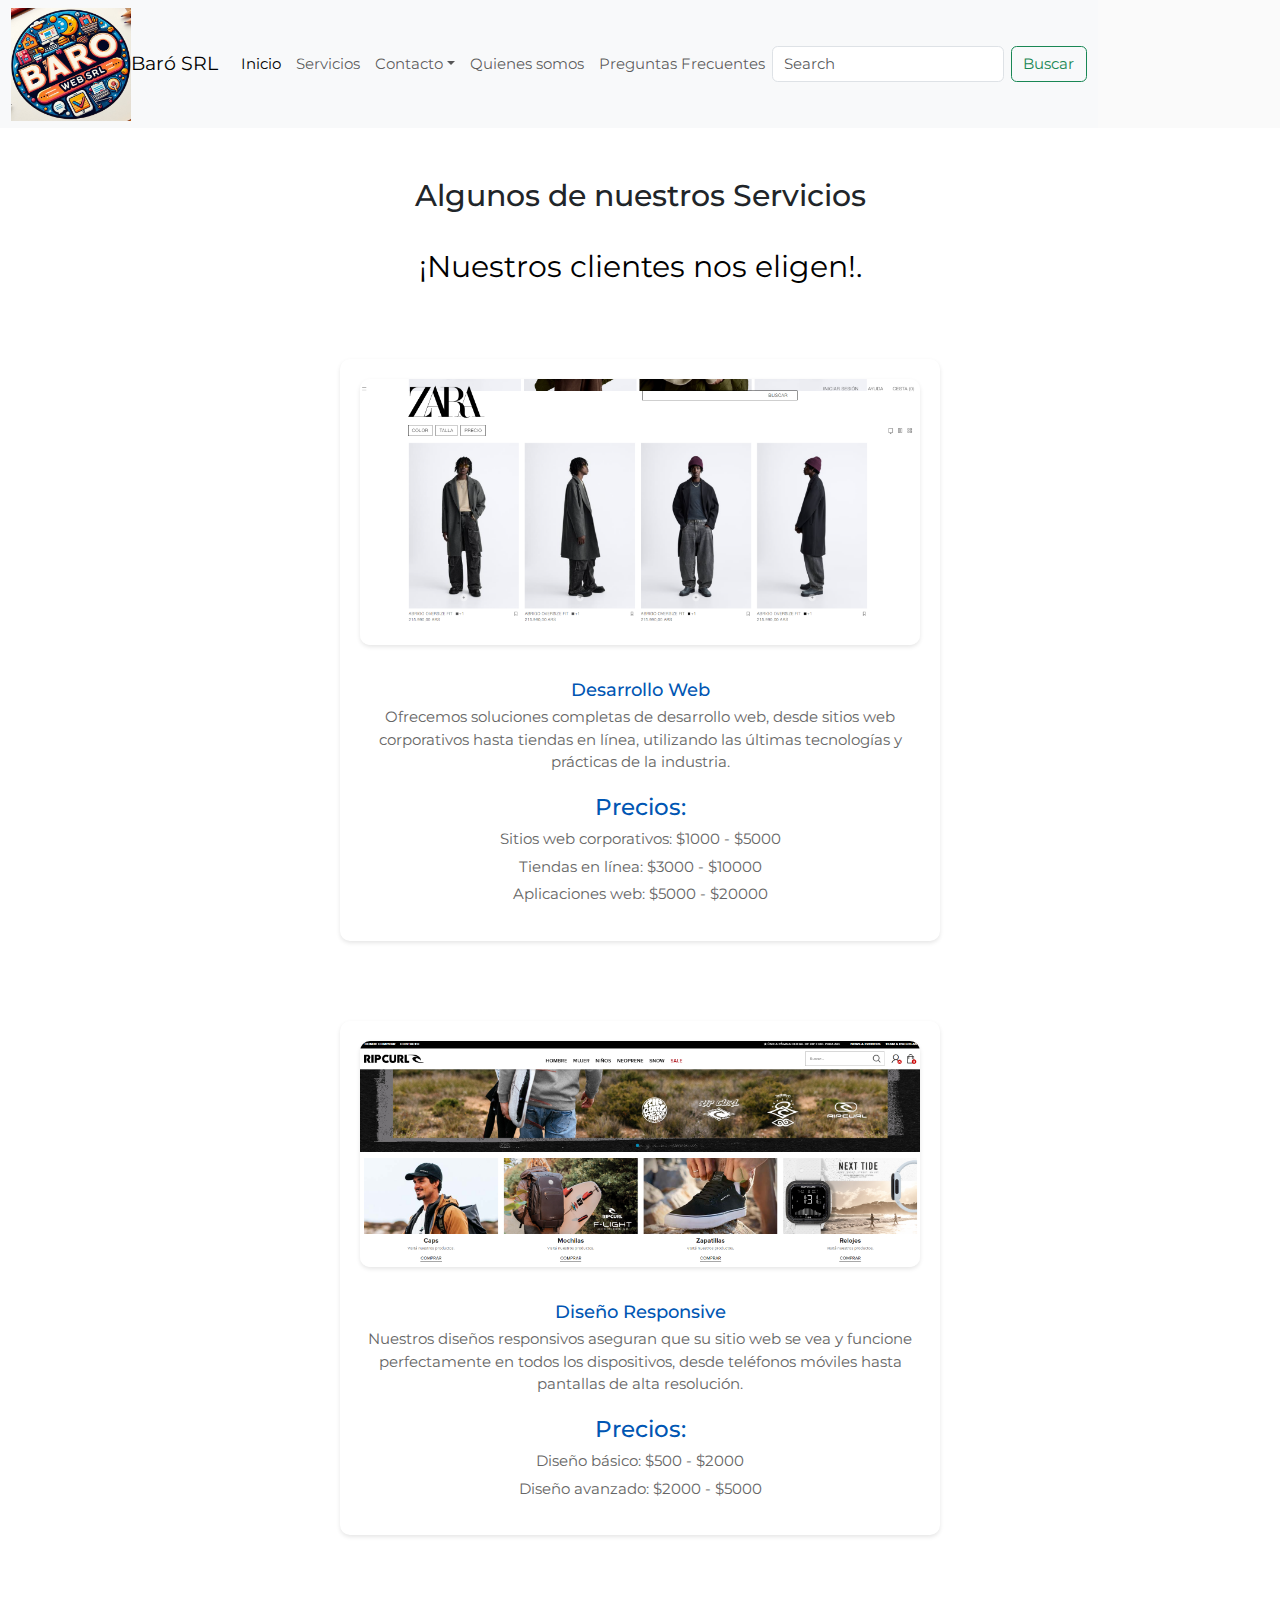
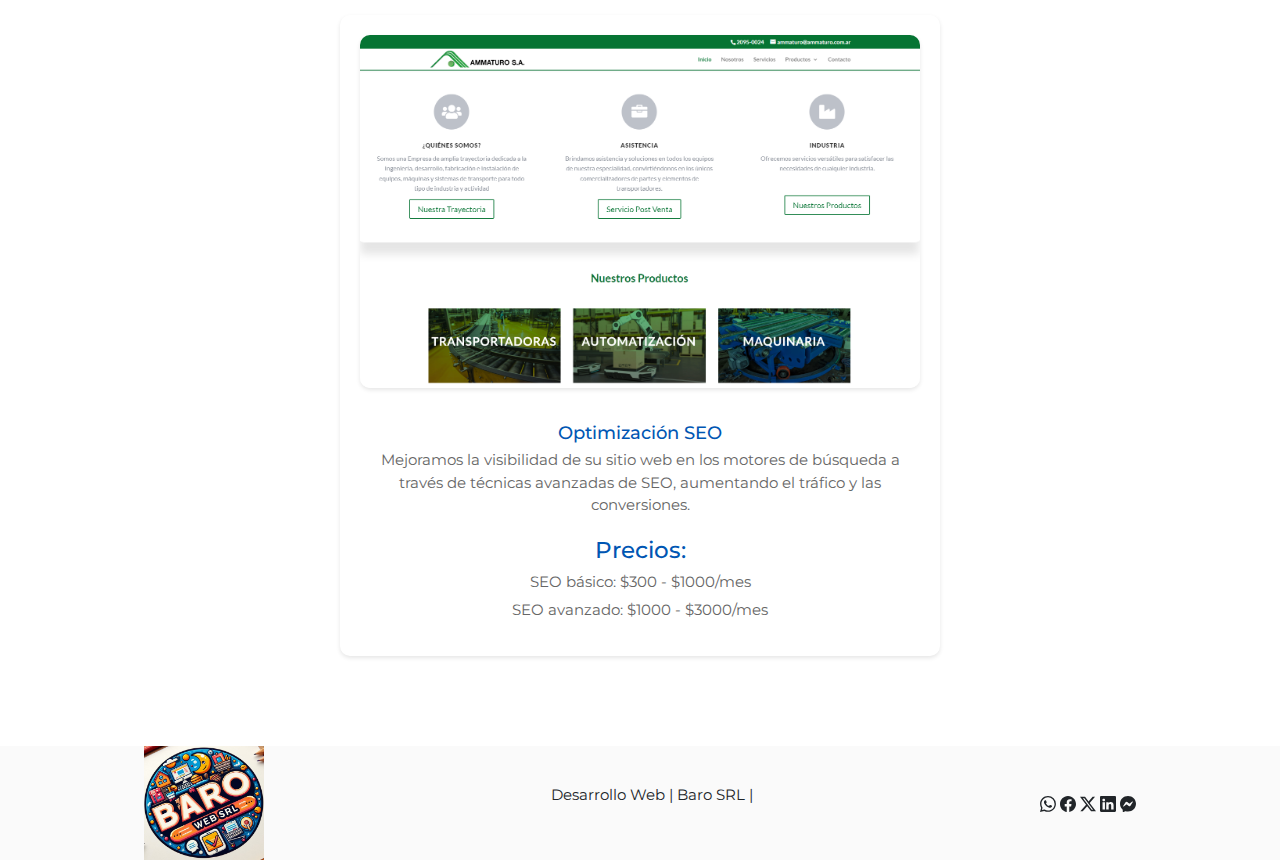
<file: pages/servicios.html>
<!DOCTYPE html>
<html lang="en">
<head>
    <meta charset="UTF-8">
    <meta name="viewport" content="width=device-width, initial-scale=1.0">
    <!--google fonts-->
    <link rel="preconnect" href="https://fonts.googleapis.com">
    <link rel="preconnect" href="https://fonts.gstatic.com" crossorigin>
    <link href="https://fonts.googleapis.com/css2?family=Montserrat:ital,wght@0,100..900;1,100..900&display=swap" rel="stylesheet">
    <!--BOO-->
    <link href="https://cdn.jsdelivr.net/npm/bootstrap@5.3.3/dist/css/bootstrap.min.css" rel="stylesheet" integrity="sha384-QWTKZyjpPEjISv5WaRU9OFeRpok6YctnYmDr5pNlyT2bRjXh0JMhjY6hW+ALEwIH" crossorigin="anonymous">
    <!--mis estilos-->
    <link rel="stylesheet" href="../css/style.css">
    <title>servicios</title>
</head>
<body>
<div class="div-container">
    <header class="encabezado">
        <nav class="navbar navbar-expand-lg bg-body-tertiary">
            <div class="container-fluid">
                <img class="w-img" src="../assets/Designer (1).jpeg" alt="Logo empresa">
              <a class="navbar-brand" href="#">Baró SRL</a>
              <button class="navbar-toggler" type="button" data-bs-toggle="collapse" data-bs-target="#navbarSupportedContent" aria-controls="navbarSupportedContent" aria-expanded="false" aria-label="Toggle navigation">
                <span class="navbar-toggler-icon"></span>
              </button>
              <div class="collapse navbar-collapse" id="navbarSupportedContent">
                <ul class="navbar-nav me-auto mb-2 mb-lg-0">
                  <li class="nav-item">
                    <a class="nav-link active" aria-current="page" href="../index.html">Inicio</a>
                  </li>
                  <li class="nav-item">
                    <a class="nav-link" href="./servicios.html">Servicios</a>
                  </li>
                  <li class="nav-item dropdown">
                    <a class="nav-link dropdown-toggle" href="./contacto.html">Contacto</a>
                  </li>
                  <li class="nav-item">
                    <a class="nav-link" href="./quienes-somos.html">Quienes somos</a>
                  </li>
                  <li class="nav-item">
                    <a class="nav-link" href="./preguntas-frecuentes.html">Preguntas Frecuentes</a>
                  </li>
                </ul>
                <form class="d-flex" role="search">
                  <input class="form-control me-2" type="search" placeholder="Search" aria-label="Search">
                  <button class="btn btn-outline-success" type="submit">Buscar</button>
                </form>
              </div>
            </div>
          </nav>
    </header>
    <main>

        <section class="services">
            <h2>Algunos de nuestros Servicios</h2>
            <p class="parrafo">¡Nuestros clientes nos eligen!.</p>
            <div class="service">
                <img src="../assets/EJEMPLO.png" alt="Desarrollo Web" class="service-photo">
                <h3>Desarrollo Web</h3>
                <p>Ofrecemos soluciones completas de desarrollo web, desde sitios web corporativos hasta tiendas en línea, utilizando las últimas tecnologías y prácticas de la industria.</p>
                <h4>Precios:</h4>
                <ul>
                    <li>Sitios web corporativos: $1000 - $5000</li>
                    <li>Tiendas en línea: $3000 - $10000</li>
                    <li>Aplicaciones web: $5000 - $20000</li>
                </ul>
            </div>
            <div class="service">
                <img src="../assets/one.png" alt="Diseño Responsive" class="service-photo">
                <h3>Diseño Responsive</h3>
                <p>Nuestros diseños responsivos aseguran que su sitio web se vea y funcione perfectamente en todos los dispositivos, desde teléfonos móviles hasta pantallas de alta resolución.</p>
                <h4>Precios:</h4>
                <ul>
                    <li>Diseño básico: $500 - $2000</li>
                    <li>Diseño avanzado: $2000 - $5000</li>
                </ul>
            </div>
            <div class="service">
                <img src="../assets/two.png" alt="Optimización SEO" class="service-photo">
                <h3>Optimización SEO</h3>
                <p>Mejoramos la visibilidad de su sitio web en los motores de búsqueda a través de técnicas avanzadas de SEO, aumentando el tráfico y las conversiones.</p>
                <h4>Precios:</h4>
                <ul>
                    <li>SEO básico: $300 - $1000/mes</li>
                    <li>SEO avanzado: $1000 - $3000/mes</li>
                </ul>
            </div>
        </section>
    </main>
    <footer class="pie">
        <!--logo-->
        <img class="w-img" src="../assets/Designer (1).jpeg" alt="logo">
        <!--copyright-->
        <p> Desarrollo Web | Baro SRL |</p>
         <!--redes sociales-->
        <div>
          <svg xmlns="http://www.w3.org/2000/svg" width="16" height="16" fill="currentColor" class="bi bi-whatsapp" viewBox="0 0 16 16">
            <path d="M13.601 2.326A7.85 7.85 0 0 0 7.994 0C3.627 0 .068 3.558.064 7.926c0 1.399.366 2.76 1.057 3.965L0 16l4.204-1.102a7.9 7.9 0 0 0 3.79.965h.004c4.368 0 7.926-3.558 7.93-7.93A7.9 7.9 0 0 0 13.6 2.326zM7.994 14.521a6.6 6.6 0 0 1-3.356-.92l-.24-.144-2.494.654.666-2.433-.156-.251a6.56 6.56 0 0 1-1.007-3.505c0-3.626 2.957-6.584 6.591-6.584a6.56 6.56 0 0 1 4.66 1.931 6.56 6.56 0 0 1 1.928 4.66c-.004 3.639-2.961 6.592-6.592 6.592m3.615-4.934c-.197-.099-1.17-.578-1.353-.646-.182-.065-.315-.099-.445.099-.133.197-.513.646-.627.775-.114.133-.232.148-.43.05-.197-.1-.836-.308-1.592-.985-.59-.525-.985-1.175-1.103-1.372-.114-.198-.011-.304.088-.403.087-.088.197-.232.296-.346.1-.114.133-.198.198-.33.065-.134.034-.248-.015-.347-.05-.099-.445-1.076-.612-1.47-.16-.389-.323-.335-.445-.34-.114-.007-.247-.007-.38-.007a.73.73 0 0 0-.529.247c-.182.198-.691.677-.691 1.654s.71 1.916.81 2.049c.098.133 1.394 2.132 3.383 2.992.47.205.84.326 1.129.418.475.152.904.129 1.246.08.38-.058 1.171-.48 1.338-.943.164-.464.164-.86.114-.943-.049-.084-.182-.133-.38-.232"/>
          </svg>
          <svg xmlns="http://www.w3.org/2000/svg" width="16" height="16" fill="currentColor" class="bi bi-facebook" viewBox="0 0 16 16">
            <path d="M16 8.049c0-4.446-3.582-8.05-8-8.05C3.58 0-.002 3.603-.002 8.05c0 4.017 2.926 7.347 6.75 7.951v-5.625h-2.03V8.05H6.75V6.275c0-2.017 1.195-3.131 3.022-3.131.876 0 1.791.157 1.791.157v1.98h-1.009c-.993 0-1.303.621-1.303 1.258v1.51h2.218l-.354 2.326H9.25V16c3.824-.604 6.75-3.934 6.75-7.951"/>
          </svg>
          <svg xmlns="http://www.w3.org/2000/svg" width="16" height="16" fill="currentColor" class="bi bi-twitter-x" viewBox="0 0 16 16">
            <path d="M12.6.75h2.454l-5.36 6.142L16 15.25h-4.937l-3.867-5.07-4.425 5.07H.316l5.733-6.57L0 .75h5.063l3.495 4.633L12.601.75Zm-.86 13.028h1.36L4.323 2.145H2.865z"/>
          </svg>
          <svg xmlns="http://www.w3.org/2000/svg" width="16" height="16" fill="currentColor" class="bi bi-linkedin" viewBox="0 0 16 16">
            <path d="M0 1.146C0 .513.526 0 1.175 0h13.65C15.474 0 16 .513 16 1.146v13.708c0 .633-.526 1.146-1.175 1.146H1.175C.526 16 0 15.487 0 14.854zm4.943 12.248V6.169H2.542v7.225zm-1.2-8.212c.837 0 1.358-.554 1.358-1.248-.015-.709-.52-1.248-1.342-1.248S2.4 3.226 2.4 3.934c0 .694.521 1.248 1.327 1.248zm4.908 8.212V9.359c0-.216.016-.432.08-.586.173-.431.568-.878 1.232-.878.869 0 1.216.662 1.216 1.634v3.865h2.401V9.25c0-2.22-1.184-3.252-2.764-3.252-1.274 0-1.845.7-2.165 1.193v.025h-.016l.016-.025V6.169h-2.4c.03.678 0 7.225 0 7.225z"/>
          </svg>
          <svg xmlns="http://www.w3.org/2000/svg" width="16" height="16" fill="currentColor" class="bi bi-messenger" viewBox="0 0 16 16">
            <path d="M0 7.76C0 3.301 3.493 0 8 0s8 3.301 8 7.76-3.493 7.76-8 7.76c-.81 0-1.586-.107-2.316-.307a.64.64 0 0 0-.427.03l-1.588.702a.64.64 0 0 1-.898-.566l-.044-1.423a.64.64 0 0 0-.215-.456C.956 12.108 0 10.092 0 7.76m5.546-1.459-2.35 3.728c-.225.358.214.761.551.506l2.525-1.916a.48.48 0 0 1 .578-.002l1.869 1.402a1.2 1.2 0 0 0 1.735-.32l2.35-3.728c.226-.358-.214-.761-.551-.506L9.728 7.381a.48.48 0 0 1-.578.002L7.281 5.98a1.2 1.2 0 0 0-1.735.32z"/>
          </svg>
        </div>    
    </footer>
</div>

</body>
</html>
</file>
<file: css/style.css>
*{
    font-family: "Montserrat", sans-serif;
    padding: 0;
    margin: 0;
    font-size: 15px;
}
.m-top{
    margin-top: 5em;
}
.title-primary{
    color: beige;
    font-size: 18em;
    display: flex;
    justify-content: center;
    align-items: center;
    height: 100%;
}
.title-second{
    margin: 1em;
    text-align: center;
    font-size: 4em;
    display: flex;
    justify-content: center;
    color: black;
}

.parrafo{
    margin: 1em;
    text-align: center;
    font-size: 2em;
    display: flex;
    justify-content: center;
    color: black;
}

.clientes{
    margin: 1em;
    font-size: 2em;
    display: flex;
    justify-content: center;
    text-align: center;
    color: black;
}

.grid-container{
    display: grid;
    grid-template-columns: repeat(4,1fr);
    grid-template-rows:0,2fr 2fr 0,5fr 0,2fr ;
    grid-template-areas:
    "header header header header"
    "main main main main"
    "aside aside aside aside"
    "footer footer footer footer" ;
}

/*header*/
header{
    background-color: #fafafa;
    display: flex;
    grid-area: header;
}


main{
    grid-area: main;
}

.w-img{
    width: 120px;
}
.cont-menu{
    width: 80%;
    display: flex;
    justify-content: flex-end;
}
.menu{
    display: flex;
    justify-content: space-evenly;
    width: 50%;
    align-items: center;
}
.menu li{
    list-style: none;
}
.menu li a{
    text-decoration: none;
    color: #1e1e1e;
}
/*main - background*/
.bg-banner{
    background-image: url('../assets/one.png');
    background-position: top;
    background-size: cover;
    height: 500px;
}
/*productos*/
.contenedor{
    display: flex;
    justify-content: space-evenly;
}
.contenedor-card{
    width: 20em;
    border-radius: 16px;
    border: 1px solid #1e1e1e;
}
.contenedor-card img{
    width: 100%;
    border-radius: 16px;
}

.description{
    color: #1e1e1e;
    margin: 1em;
}
.product-btn{
    background-color: #1e1e1e;
    color: #f0eded;
    border-radius: 10px;
    padding: 0.5em;
    margin: 1em;
    width: 90%;
}

/*footer*/
.pie{
    background-color: #fafafa;
    display: flex;
    justify-content: space-around;
    align-items: center;    
    grid-area: footer;
}



.team {
    padding: 50px;
    text-align: center;
}

.team h2 {
    color: #0056b3;
    margin-bottom: 30px;
    font-size: 1.8em;
}

.team-member {
    display: inline-block;
    width: 400px;
    margin: 50px;
    vertical-align: top;
    background: white;
    padding: 40px;
    border-radius: 20px;
    box-shadow: 0 2px 4px rgba(0, 0, 0, 0.1);
    transition: transform 0.2s;
}

.team-member:hover {
    transform: translateY(-10px);
}

.team-photo {
    width: 300px;
    height: 300px;
    border-radius: 50%;
    object-fit: cover;
    margin-bottom: 15px;
    box-shadow: 0 2px 4px rgba(0, 0, 0, 0.1);
}

.team-member h3 {
    margin: 20px 0 5px 0;
    font-size: 2em;
    color: #0056b3;
}

.team-member p {
    margin: 0;
    color: #666;
    font-size: 1em;
}

.team-member p:nth-child(3) {
    margin-top: 5px;
    font-weight: bold;
    color: #333;
}





.services {
    padding: 50px;
    text-align: center;
}


.service {
    display: inline-block;
    width: 600px;
    margin: 40px;
    vertical-align: top;
    background: white;
    padding: 20px;
    border-radius: 10px;
    box-shadow: 0 2px 4px rgba(0, 0, 0, 0.1);
    transition: transform 0.2s;
}

.service:hover {
    transform: translateY(-10px);
}

.service-photo {
    width: 100%;
    height: auto;
    border-radius: 10px;
    object-fit: cover;
    margin-bottom: 15px;
    box-shadow: 0 2px 4px rgba(0, 0, 0, 0.1);
}

.service h3 {
    margin: 20px 0 5px 0;
    font-size: 1.2em;
    color: #0056b3;
}

.service p {
    margin: 0;
    color: #666;
    font-size: 1em;
}

.service h4 {
    margin-top: 20px;
    font-size: 1.5em;
    color: #0056b3;
}

.service ul {
    list-style: none;
    padding: 0;
    color: #666;
    font-size: 0.9em;
}

.service ul li {
    margin: 5px 0;
}





.contact-info {
    padding: 50px;
    text-align: center;
    background-color: #ffffff;
    margin-bottom: 20px;
}

.contact-info h2 {
    color: #0056b3;
    margin-bottom: 30px;
    font-size: 1.8em;
}

.contact-info .info p {
    margin: 10px 0;
    font-size: 1.1em;
    color: #666;
}

.map img {
    width: 100%;
    max-width: 1000px;
    height: auto;
    border-radius: 20px;
    margin-top: 40px;
    box-shadow: 0 2px 4px rgba(0, 0, 0, 0.1);
}

/* Estilos para el formulario de contacto */
.contact-form {
    padding: 50px;
    text-align: center;
    background-color: #f9f9f9;
}

.contact-form h2 {
    color: #0056b3;
    margin-bottom: 30px;
    font-size: 1.8em;
}

.form-group {
    margin-bottom: 20px;
    text-align: left;
}

.form-group label {
    display: block;
    margin-bottom: 5px;
    font-size: 1.1em;
    color: #333;
}

.form-group input,
.form-group textarea {
    width: 100%;
    padding: 10px;
    border: 1px solid #ccc;
    border-radius: 5px;
    font-size: 1em;
}

.form-group input:focus,
.form-group textarea:focus {
    border-color: #0056b3;
    outline: none;
}

button {
    padding: 10px 20px;
    border: none;
    border-radius: 5px;
    background-color: #0056b3;
    color: white;
    font-size: 1.2em;
    cursor: pointer;
    transition: background-color 0.3s;
}

button:hover {
    background-color: #003d7a;
}

/* Estilos para la sección de redes sociales */
.social-media {
    padding: 50px;
    text-align: center;
    background-color: #ffffff;
}

.social-media h2 {
    color: #0056b3;
    margin-bottom: 30px;
    font-size: 1.8em;
}

.social-links {
    display: flex;
    justify-content: center;
    gap: 20px;
}

.social-links a {
    text-decoration: none;
    color: #0056b3;
    font-size: 1.2em;
    transition: color 0.3s;
}

.social-links a:hover {
    color: #003d7a;
}



.faq {
    padding: 50px;
    text-align: center;
    background-color: #ffffff;
}

.faq h2 {
    color: #0056b3;
    margin-bottom: 30px;
    font-size: 1.8em;
}

.question {
    text-align: left;
    margin-bottom: 20px;
    background: white;
    padding: 20px;
    border-radius: 10px;
    box-shadow: 0 2px 4px rgba(0, 0, 0, 0.1);
}

.question h3 {
    font-size: 1.2em;
    color: #0056b3;
    margin-bottom: 10px;
}

.question p {
    font-size: 1em;
    color: #666;
}







/*aca van los formatos para app o tablets, tengo que poner lo que puse arriba de grid pero mas chico, por ejemplo 2*/

@media (max-width: 768px){
    .div-container{
        grid-template-columns: repeat(2,1fr);
        grid-template-rows:0,2fr 2fr 0,5fr 0,2fr ;
        grid-template-areas:
        "header header"
        "main main"
        "aside aside"
        "footer footer" ;
}


@media (max-width: 480px){
    .title-primary{
        font-size: 5em;
    }
    .cont-menu{
        display: none;
    }
    .div-container{ 
        grid-template-columns: 1fr;
        grid-template-rows:0,05fr 0.2fr 1fr 0,5fr ;
        grid-template-areas:
        "header"
        "main"
        "aside"
        "footer" ;}

    .nota-video{
        flex-direction: column;
    }

    .pie{
        flex-direction: column;
    }
}
</file>
